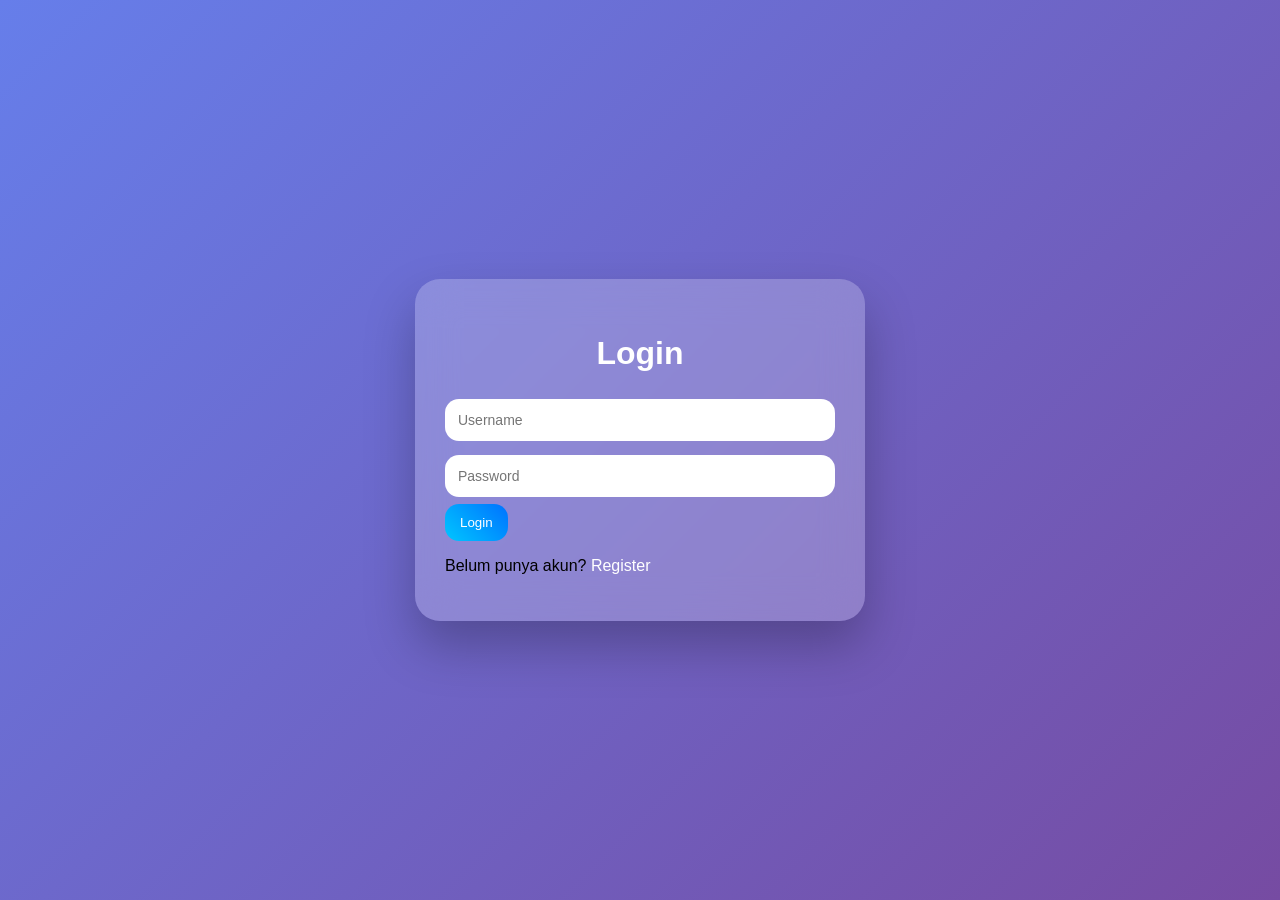
<file: index.html>
<!DOCTYPE html>
<html>
<head>
    <link rel="stylesheet" href="style.css">
    <title>Login</title>
</head>
<body>
<div class="container">
    

<h2>Login</h2>

<input type="text" id="loginUser" placeholder="Username"><br>
<input type="password" id="loginPass" placeholder="Password"><br>

<button onclick="login()">Login</button>

<p>Belum punya akun? <a href="register.html">Register</a></p>

<script src="script.js"></script>
</body>
</html>
</file>
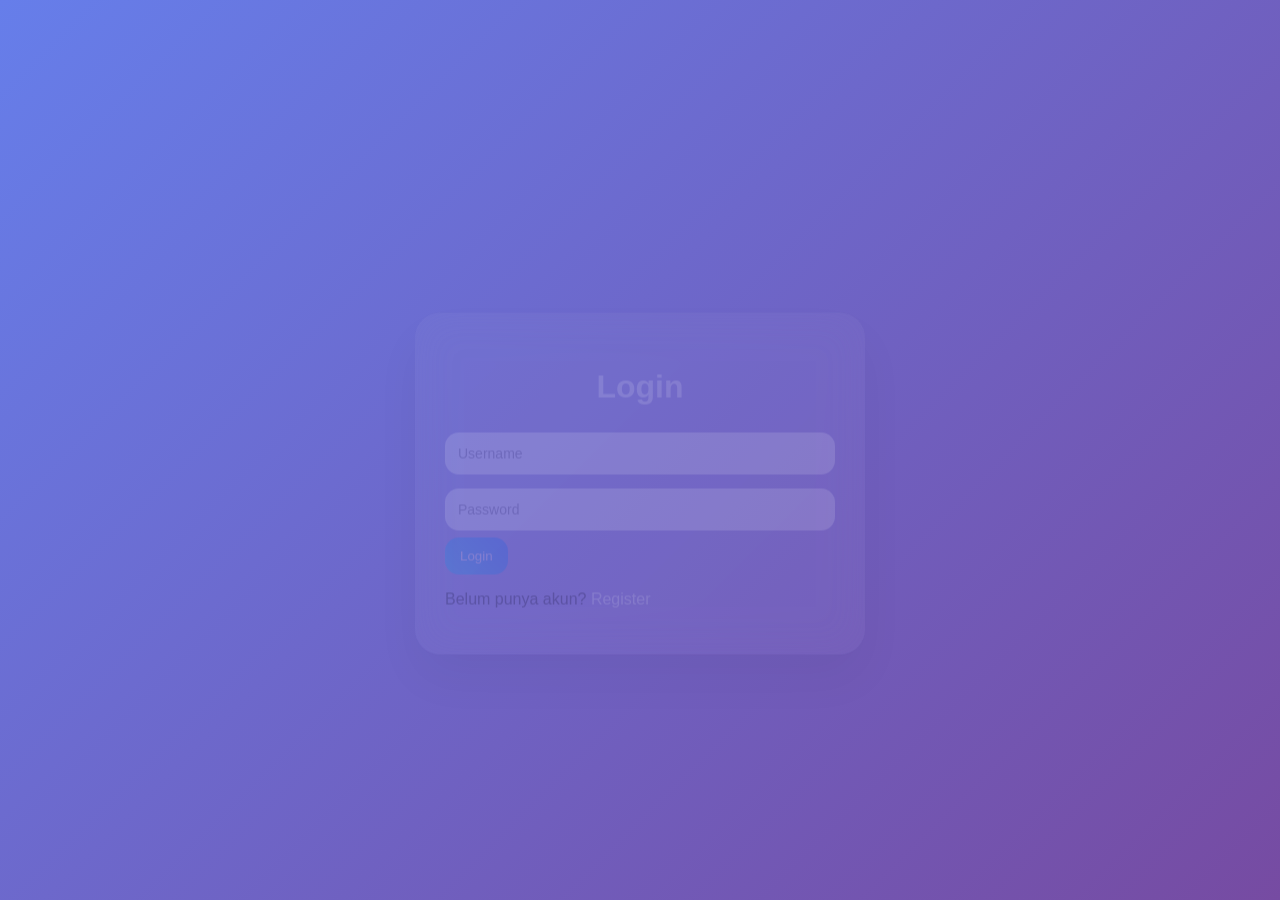
<file: home.html>
<!DOCTYPE html>
<html>

<head>

    <link rel="stylesheet" href="style.css">

    <title>Home</title>

</head>


<body onload="checkLogin(); loadTasks()">



<div class="container">



    <h2>📝 To-Do List</h2>



    <!-- DASHBOARD -->

<div class="dashboard">


    <div>

        <h3 id="totalTask">0</h3>

        <p>Total</p>

    </div>



    <div>

        <h3 id="doneTask">0</h3>

        <p>Selesai</p>

    </div>



    <div>

        <h3 id="pendingTask">0</h3>

        <p>Belum</p>

    </div>


</div>



<!-- PROGRESS BAR -->


<div class="progress-box">


    <div class="progress-header">

        <span>
            Progress Task
        </span>


        <b id="progressText">
            0%
        </b>

    </div>



    <div class="progress-container">


        <div
        id="progressBar"
        class="progress-bar">

        </div>


    </div>


</div>




    <!-- INPUT TASK -->


    <input 
        type="text" 
        id="taskInput" 
        placeholder="Tulis tugas"
    >




    <!-- DEADLINE -->

    <input 
        type="date"
        id="deadline"
    >





    <!-- PRIORITY -->

    <select id="priority">


        <option value="Low">

            Low

        </option>


        <option value="Medium">

            Medium

        </option>


        <option value="High">

            High

        </option>



    </select>





    <button onclick="addTask()">

        Tambah

    </button>





    <!-- SEARCH -->

    <input

        type="text"

        id="searchInput"

        placeholder="🔍 Cari tugas..."

        onkeyup="searchTask()"

    >






    <!-- FILTER -->


    <select

        id="filter"

        onchange="filterTask()"

    >



        <option value="all">

            Semua Task

        </option>




        <option value="done">

            Selesai

        </option>





        <option value="undone">

            Belum Selesai

        </option>



    </select>

<!-- EDIT AREA -->

<div id="editBox" style="display:none;">

    <input 
        type="text"
        id="editInput"
        placeholder="Edit tugas..."
    >

    <button onclick="saveEdit()">
        Simpan Edit
    </button>

    <button onclick="cancelEdit()">
        Batal
    </button>

</div>




    <ul id="taskList"></ul>





</div>






<button 

    class="logout-btn" 

    onclick="logout()">


    Logout


</button>







<script src="script.js"></script>



</body>

</html>
</file>
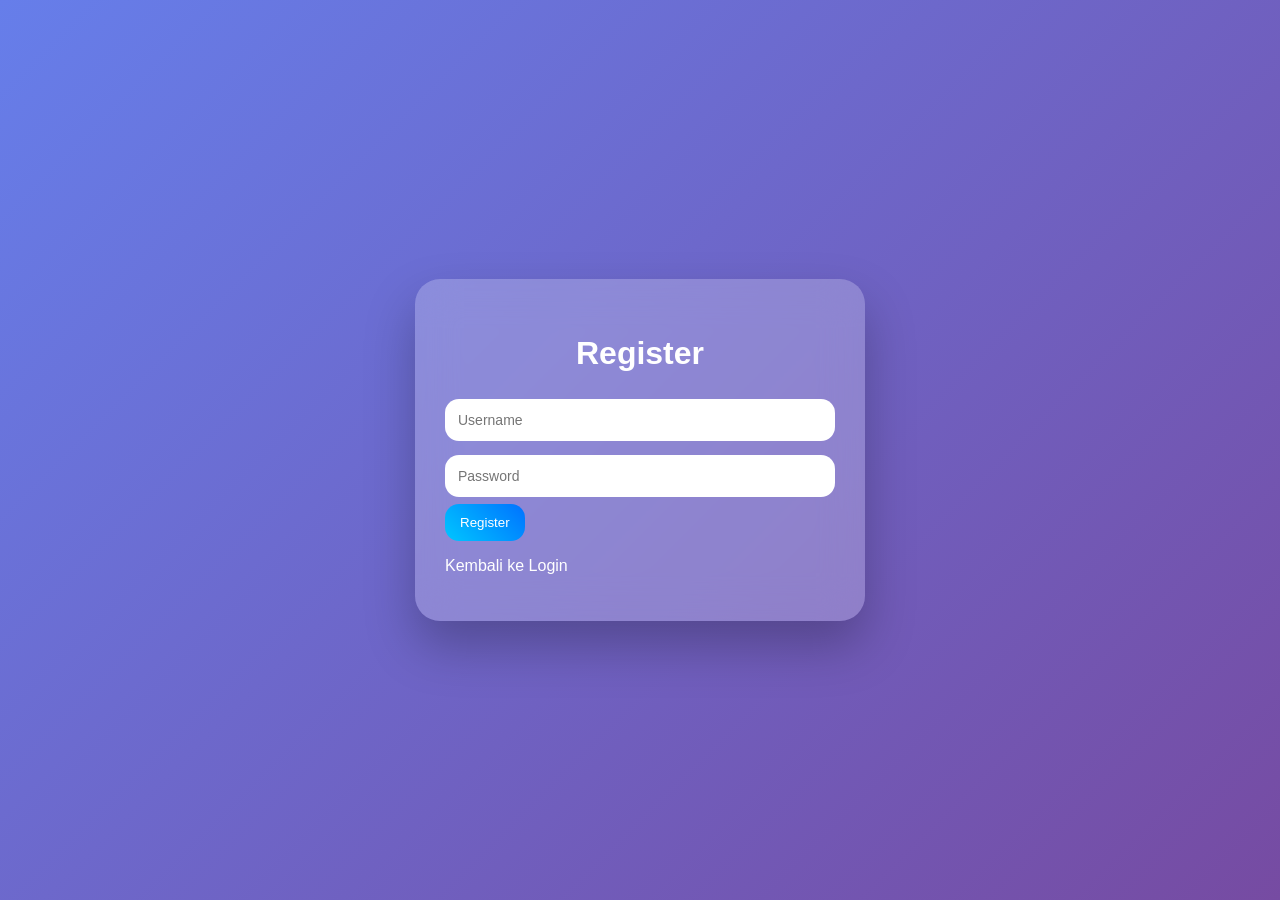
<file: register.html>
<!DOCTYPE html>
<html>
<head>
    <link rel="stylesheet" href="style.css">
    <title>Register</title>
</head>
<body>
<div class="container">
    

<h2>Register</h2>

<input type="text" id="regUser" placeholder="Username"><br>
<input type="password" id="regPass" placeholder="Password"><br>

<button onclick="register()">Register</button>

<p><a href="index.html">Kembali ke Login</a></p>

<script src="script.js"></script>
</body>
</html>
</file>
<file: style.css>
/* ======================
   GLOBAL
====================== */

*{
    box-sizing:border-box;
}


body{

    font-family:'Segoe UI',sans-serif;

    min-height:100vh;

    margin:0;

    background:
    linear-gradient(
        135deg,
        #667eea,
        #764ba2
    );

    display:flex;

    justify-content:center;

    align-items:center;

}





/* ======================
 CONTAINER
====================== */


.container{

    width:450px;

    padding:30px;

    background:
    rgba(255,255,255,0.22);

    backdrop-filter:blur(20px);

    border-radius:25px;

    box-shadow:
    0 25px 50px rgba(0,0,0,.25);

    animation:show .6s;

}



@keyframes show{

from{

opacity:0;

transform:translateY(40px);

}

to{

opacity:1;

transform:translateY(0);

}

}





/* TITLE */

h2{

text-align:center;

color:white;

font-size:32px;

margin-bottom:20px;

}





/* ======================
 DASHBOARD
====================== */


.dashboard{

display:flex;

gap:12px;

margin-bottom:20px;

}



.dashboard div{

flex:1;

background:white;

padding:15px;

border-radius:18px;

text-align:center;

box-shadow:
0 10px 20px rgba(0,0,0,.1);

}



.dashboard h3{

margin:0;

font-size:25px;

color:#667eea;

}



.dashboard p{

margin:5px;

font-size:13px;

color:#777;

}





/* ======================
 INPUT
====================== */


input,
select{

width:100%;

padding:13px;

margin:7px 0;

border:none;

border-radius:14px;

outline:none;

font-size:14px;

}



input:focus,
select:focus{

box-shadow:
0 0 12px white;

}






/* ======================
 BUTTON
====================== */


button{

border:none;

padding:11px 15px;

border-radius:14px;

cursor:pointer;

color:white;

background:
linear-gradient(
45deg,
#00c6ff,
#0072ff
);

transition:.3s;

}



button:hover{

transform:scale(1.08);

box-shadow:
0 10px 20px rgba(0,0,0,.2);

}







/* ======================
 TASK LIST
====================== */


ul{

padding:0;

margin-top:20px;

}




li{

list-style:none;

background:white;

padding:15px;

margin:12px 0;

border-radius:18px;


display:flex;

align-items:center;

justify-content:space-between;


box-shadow:
0 8px 15px rgba(0,0,0,.1);


animation:
slide .3s;

}



@keyframes slide{


from{

opacity:0;

transform:translateX(-30px);

}


to{

opacity:1;

transform:translateX(0);

}


}





/* ======================
 TEXT TASK
====================== */


li div:first-child{


flex:1;

padding-right:15px;

overflow-wrap:break-word;

}



li b{

color:#343a40;

font-size:15px;

}







/* ======================
 BUTTON TASK RAPHI
====================== */


.task-buttons{


display:flex;

gap:8px;

min-width:120px;

justify-content:flex-end;

align-items:center;

}




li button{


width:35px;

height:35px;

padding:0;

margin:0;


border-radius:50%;


display:flex;

align-items:center;

justify-content:center;


font-size:14px;

}





/* SELESAI */

li button:first-child{


background:#20c997;


}




/* EDIT */

li button:nth-child(2){


background:#fcc419;


}





/* DELETE */


li button:nth-child(3){


background:#ff6b6b;


}









/* ======================
 PRIORITY STYLE
====================== */


.priority-high{

color:#ff6b6b;

font-weight:bold;

}



.priority-medium{

color:#fab005;

font-weight:bold;

}



.priority-low{

color:#20c997;

font-weight:bold;

}









/* ======================
 LOGOUT
====================== */


.logout-btn{


position:fixed;


right:25px;


bottom:25px;


background:

linear-gradient(
45deg,
#ff416c,
#ff4b2b
);


padding:14px 22px;


box-shadow:

0 10px 20px rgba(0,0,0,.3);

}



.logout-btn:hover{


transform:scale(1.1);


}







/* LINK */


a{

color:white;

text-decoration:none;

}








/* ======================
 MOBILE
====================== */


@media(max-width:500px){


.container{


width:90%;


}


.dashboard{


flex-direction:column;


}



.task-buttons{


min-width:100px;

}


}
/* ======================
   PROGRESS BAR
====================== */


.progress-box{


background:white;

padding:15px;

border-radius:18px;

margin-bottom:20px;


box-shadow:
0 8px 15px rgba(0,0,0,.1);


}



.progress-header{


display:flex;

justify-content:space-between;

align-items:center;


margin-bottom:10px;


color:#667eea;

font-weight:bold;


}



.progress-container{


width:100%;


height:16px;


background:#e9ecef;


border-radius:20px;


overflow:hidden;


}




.progress-bar{


height:100%;


width:0%;


background:

linear-gradient(
90deg,
#00c853,
#64dd17
);


border-radius:20px;


transition:.5s;


}
/* ======================
 DEADLINE REMINDER
====================== */


.warning{


color:#ff9800;

font-weight:bold;

font-size:13px;


}



.late{


color:#ff1744;

font-weight:bold;

font-size:13px;


}
</file>
